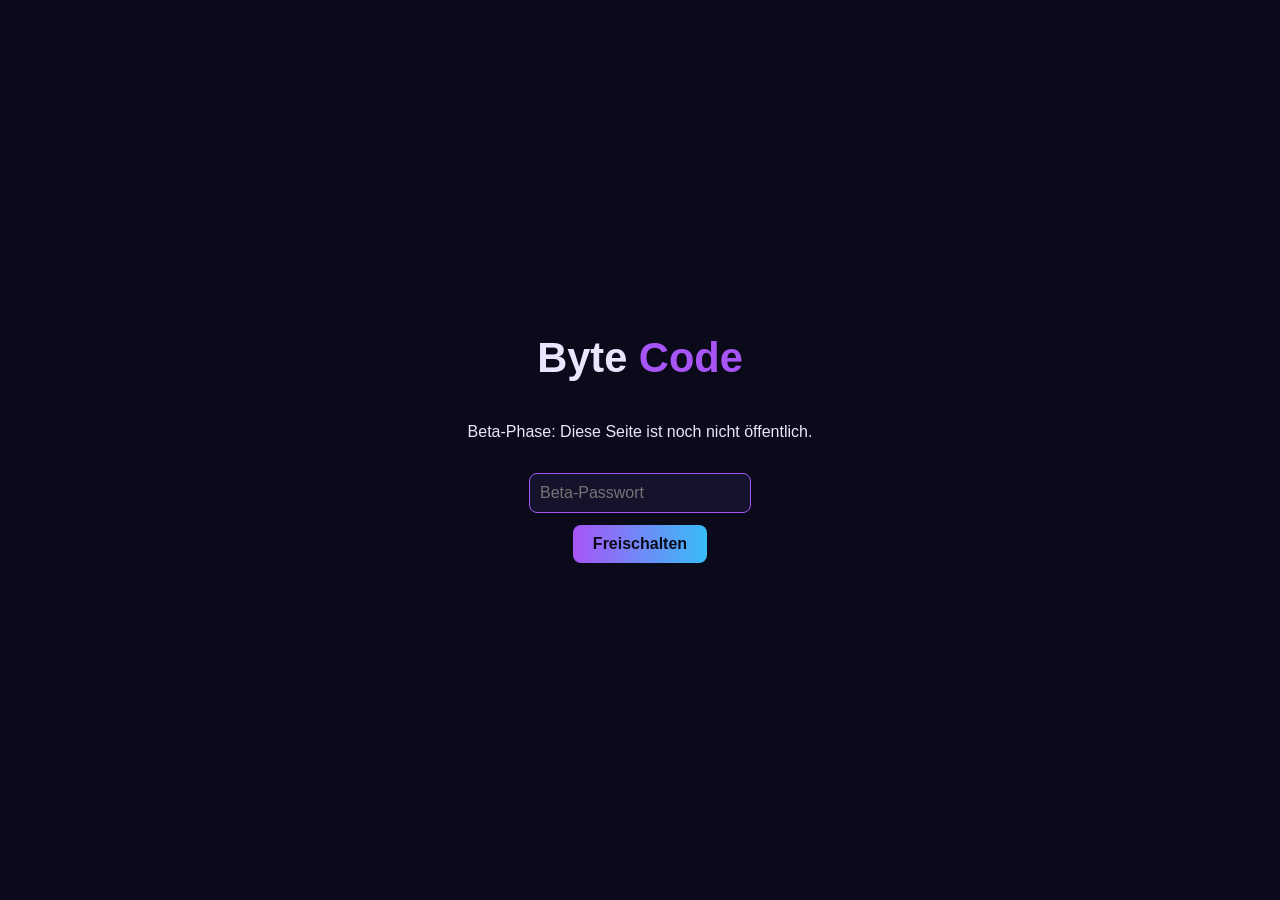
<file: index.html>
<!DOCTYPE html>
<html lang="de">
<head>
  <meta charset="UTF-8">
  <meta name="viewport" content="width=device-width, initial-scale=1">
  <title>Byte Code</title>
  <link rel="stylesheet" href="style.css">
</head>
<body>
  <header class="hero" id="hero"></header>
  <main id="inhalt"></main>
  <footer id="footer"></footer>

  <script src="config.js"></script>
  <script src="common.js"></script>
  <script>
    seiteStarten("start", "Start", function () {

    // Startbereich
    const hero = document.getElementById("hero");
    const h1 = el("h1");
    h1.append(farbigerName(CONFIG.name, CONFIG.titelTeil));
    const zumShop = el("a", "btn voll", "Zum Shop");
    zumShop.href = "shop.html";
    hero.append(h1, el("p", "", CONFIG.tagline), zumShop);

    const inhalt = document.getElementById("inhalt");
    function bereich(id, titel) {
      const s = el("section");
      s.id = id;
      s.append(el("h2", "", titel));
      inhalt.append(s);
      return s;
    }

    // Shop-Vorschau: nur die ersten Produkte, der Rest ist im Shop
    if (CONFIG.zeigen.shopVorschau) {
      const s = bereich("vorschau", "Beliebte Produkte");
      const raster = el("div", "raster");
      window.neuZeichnen = () => raster.replaceChildren(...CONFIG.produkte.slice(0, CONFIG.shop.vorschauAnzahl).map(produktKarte));
      window.neuZeichnen();
      const mehr = el("div", "mitte");
      const knopf = el("a", "btn", "Alle Produkte im Shop ansehen");
      knopf.href = "shop.html";
      mehr.append(knopf);
      s.append(raster, mehr);
    }

    if (CONFIG.zeigen.skills) {
      const s = bereich("skills", "Skills");
      CONFIG.skills.forEach(sk => {
        const box = el("div", "skill");
        const balken = el("div", "balken");
        const fuell = el("div");
        fuell.style.width = Math.max(0, Math.min(100, sk.level)) + "%";
        balken.append(fuell);
        box.append(el("div", "", sk.name + " (" + sk.level + " %)"), balken);
        s.append(box);
      });
    }

    if (CONFIG.zeigen.ueberMich) {
      bereich("ueberMich", "Über mich").append(el("p", "", CONFIG.ueberMich));
    }

    if (CONFIG.zeigen.kontakt) {
      const s = bereich("kontakt", "Kontakt");
      CONFIG.kontakt.forEach(k => {
        const a = externerLink(k.text, "btn", k.url);
        a.style.marginRight = "10px";
        s.append(a);
      });
    }
    });
  </script>
</body>
</html>
</file>
<file: style.css>
:root { --bg:#0b0a1a; --flaeche:#15132b; --text:#e9e7ff; --lila:#a855f7; --blau:#38bdf8; }
* { box-sizing: border-box; }
html { scroll-behavior: smooth; }
body { margin:0; background:var(--bg); color:var(--text); font-family:"Segoe UI",Arial,sans-serif; line-height:1.6; }
a { color:var(--blau); }

nav { position:sticky; top:0; z-index:10; display:flex; justify-content:space-between; align-items:center; padding:12px 20px; background:rgba(11,10,26,.94); border-bottom:1px solid var(--lila); }
.logo { font-weight:800; font-size:1.2rem; letter-spacing:1px; color:var(--text); text-decoration:none; }
.logo span, h1 span { color:var(--lila); }
nav .links { display:flex; align-items:center; flex-wrap:wrap; }
nav .links a { margin-left:16px; text-decoration:none; color:var(--text); font-size:.95rem; }
nav .links a:hover, nav .links a.aktiv { color:var(--blau); }
nav .links a.btn { color:var(--text); }

.btn { display:inline-block; padding:10px 20px; border-radius:8px; border:2px solid var(--lila); color:var(--text); background:transparent; text-decoration:none; cursor:pointer; font-size:1rem; font-family:inherit; }
.btn:hover { background:var(--lila); }
.btn.voll { background:linear-gradient(90deg,var(--lila),var(--blau)); border:none; color:#0b0a1a; font-weight:700; }
.btn.aus { opacity:.45; cursor:not-allowed; pointer-events:none; }

header.hero { text-align:center; padding:90px 20px 60px; }
.hero h1 { font-size:clamp(2.4rem,8vw,4.5rem); margin:0; }
.hero p { max-width:560px; margin:14px auto 26px; opacity:.85; }
header.seitenkopf { max-width:900px; margin:0 auto; padding:50px 20px 10px; }
.seitenkopf h1 { margin:0; font-size:2.4rem; }
.seitenkopf p { opacity:.8; margin:6px 0 0; }

section { max-width:900px; margin:0 auto; padding:40px 20px; }
section h2 { margin-top:0; font-size:1.8rem; border-left:5px solid var(--lila); padding-left:12px; }

.werkzeuge { display:flex; flex-wrap:wrap; gap:10px; margin-bottom:14px; }
.werkzeuge input, .werkzeuge select { padding:10px; font-size:1rem; border-radius:8px; border:1px solid var(--lila); background:var(--flaeche); color:var(--text); font-family:inherit; }
.werkzeuge input { flex:1; min-width:180px; }
.filter { margin-bottom:18px; display:flex; flex-wrap:wrap; gap:8px; }
.filter .btn { padding:6px 14px; font-size:.9rem; }
.filter .btn.aktiv { background:var(--lila); }

.raster { display:grid; grid-template-columns:repeat(auto-fit,minmax(240px,1fr)); gap:16px; }
.karte { position:relative; background:var(--flaeche); border:1px solid #2c2850; border-radius:12px; padding:18px; display:flex; flex-direction:column; }
.karte h3 { margin:0 0 6px; }
.karte p { flex:1; margin:0 0 12px; opacity:.85; }
.tags span { font-size:.75rem; padding:2px 8px; margin-right:6px; border-radius:20px; background:#2c2850; color:var(--blau); }
.preis { font-size:1.3rem; font-weight:700; color:var(--lila); margin:12px 0; }
.badge { position:absolute; top:12px; right:12px; font-size:.75rem; font-weight:700; padding:2px 10px; border-radius:20px; background:var(--blau); color:#0b0a1a; }
.badge.aus { background:#ef4444; color:white; }
.leer { opacity:.7; padding:20px 0; }

.lizenz { background:var(--flaeche); border:1px solid var(--lila); border-radius:12px; padding:18px 22px; }
.lizenz h2 { border:none; padding:0; font-size:1.3rem; }
.lizenz ul { margin:0; padding-left:20px; }

.skill { margin-bottom:12px; }
.balken { height:10px; background:#2c2850; border-radius:6px; overflow:hidden; }
.balken div { height:100%; background:linear-gradient(90deg,var(--lila),var(--blau)); }
.mitte { text-align:center; margin-top:20px; }

footer { text-align:center; padding:40px 20px; opacity:.6; font-size:.9rem; }
@media (max-width:640px) { nav .links a:not(.haupt):not(.btn) { display:none; } }

/* ===== Sale, Beta, Warenkorb, Dev-Panel ===== */
.sale { text-align:center; padding:8px 12px; font-weight:700; background:linear-gradient(90deg,var(--lila),var(--blau)); color:#0b0a1a; }
.beta { font-size:.6rem; padding:2px 6px; border-radius:4px; background:var(--blau); color:#0b0a1a; vertical-align:middle; }
.gate { position:fixed; inset:0; z-index:100; background:var(--bg); display:flex; flex-direction:column; align-items:center; justify-content:center; gap:12px; padding:20px; text-align:center; }
.gate h1 { margin:0; font-size:2.6rem; }
.gate input, .coderow input { padding:10px; font-size:1rem; border-radius:8px; border:1px solid var(--lila); background:var(--flaeche); color:var(--text); }

.karte { transition:transform .2s, box-shadow .2s, border-color .2s; }
.karte:hover { transform:translateY(-4px); border-color:var(--lila); box-shadow:0 0 22px rgba(168,85,247,.35); }
.badge.sale { background:var(--lila); color:white; }
.preis .alt { opacity:.5; font-weight:400; font-size:.95rem; margin-right:4px; }
.preis strong { color:var(--blau); }
.karte .btn { text-align:center; }

.drawer { position:fixed; top:0; right:0; height:100%; width:min(360px,100%); z-index:50; padding:18px; overflow-y:auto; background:var(--flaeche); border-left:2px solid var(--lila); transform:translateX(105%); transition:transform .25s; display:flex; flex-direction:column; gap:10px; }
.drawer.offen { transform:none; }
.drawer > div:last-child { display:flex; flex-direction:column; gap:10px; }
.drawerkopf { display:flex; justify-content:space-between; align-items:center; }
.drawerkopf h2 { margin:0; border:none; padding:0; font-size:1.4rem; }
.zeile { display:flex; gap:10px; justify-content:space-between; align-items:center; padding:6px 0; border-bottom:1px solid #2c2850; }
.zeile span:first-child { flex:1; }
.x { background:none; border:none; color:var(--text); font-size:1.1rem; cursor:pointer; }
.coderow { display:flex; gap:8px; } .coderow input { flex:1; min-width:0; }
.hinweis { margin:0; font-size:.9rem; color:var(--blau); }
.gesamt { font-size:1.3rem; font-weight:700; color:var(--lila); }

.dev { position:fixed; left:12px; bottom:12px; z-index:40; display:flex; flex-direction:column; gap:4px; padding:10px 14px; border-radius:10px; background:var(--flaeche); border:1px dashed var(--blau); font-size:.85rem; max-width:210px; }
.dev input[type=number] { width:60px; }
</file>
